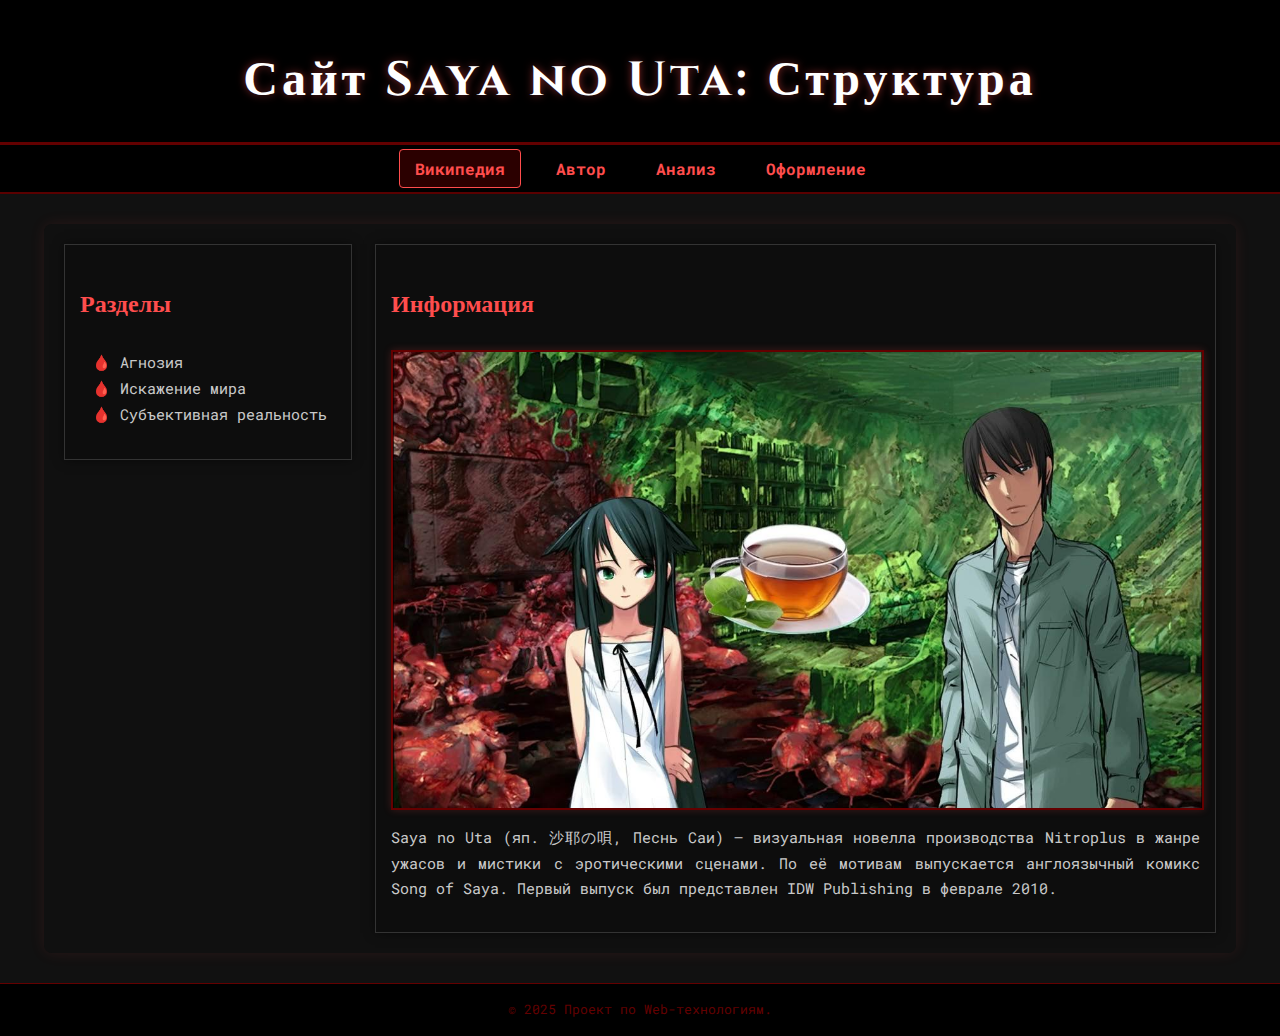
<file: index.html>
<!DOCTYPE html>
<html lang="ru">
<head>
    <meta charset="UTF-8">
    <meta name="viewport" content="width=device-width, initial-scale=1.0">
    <title>Task 1 </title>
    <link rel="stylesheet" href="styles.css">
</head>
<body>

    <header class="page-header">
        <h1>Сайт Saya no Uta: Структура</h1>
    </header>

    <div class="navbar">
        <a href="/" class="active">Википедия</a>
        <a href="task2.html">Автор</a>
        <a href="task3.html">Анализ</a>
        <a href="#footer-link">Оформление</a>
    </div>

    <div class="container-main">

        <div class="sidebar">
            <h2>Разделы</h2>
            <ul>
                <li><a href="#">Агнозия</a></li>
                <li><a href="#">Искажение мира</a></li>
                <li><a href="#">Субъективная реальность</a></li>
            </ul>
        </div>

        <div class="main-content-task1">
            <h2>Информация</h2>
            <img src="maxresdefault.jpg" alt="Схема макета с float" class="layout-image">
            <p>
                Saya no Uta (яп. 沙耶の唄, Песнь Саи) — визуальная новелла производства Nitroplus в жанре ужасов и мистики с эротическими сценами. 
                По её мотивам выпускается англоязычный комикс Song of Saya. Первый выпуск был представлен IDW Publishing в феврале 2010.
            </p>
        </div>

        <div class="clearfix"></div> 

    </div>

    <footer class="footer" id="footer-link">
        © 2025 Проект по Web-технологиям.
    </footer>

</body>
</html>
</file>
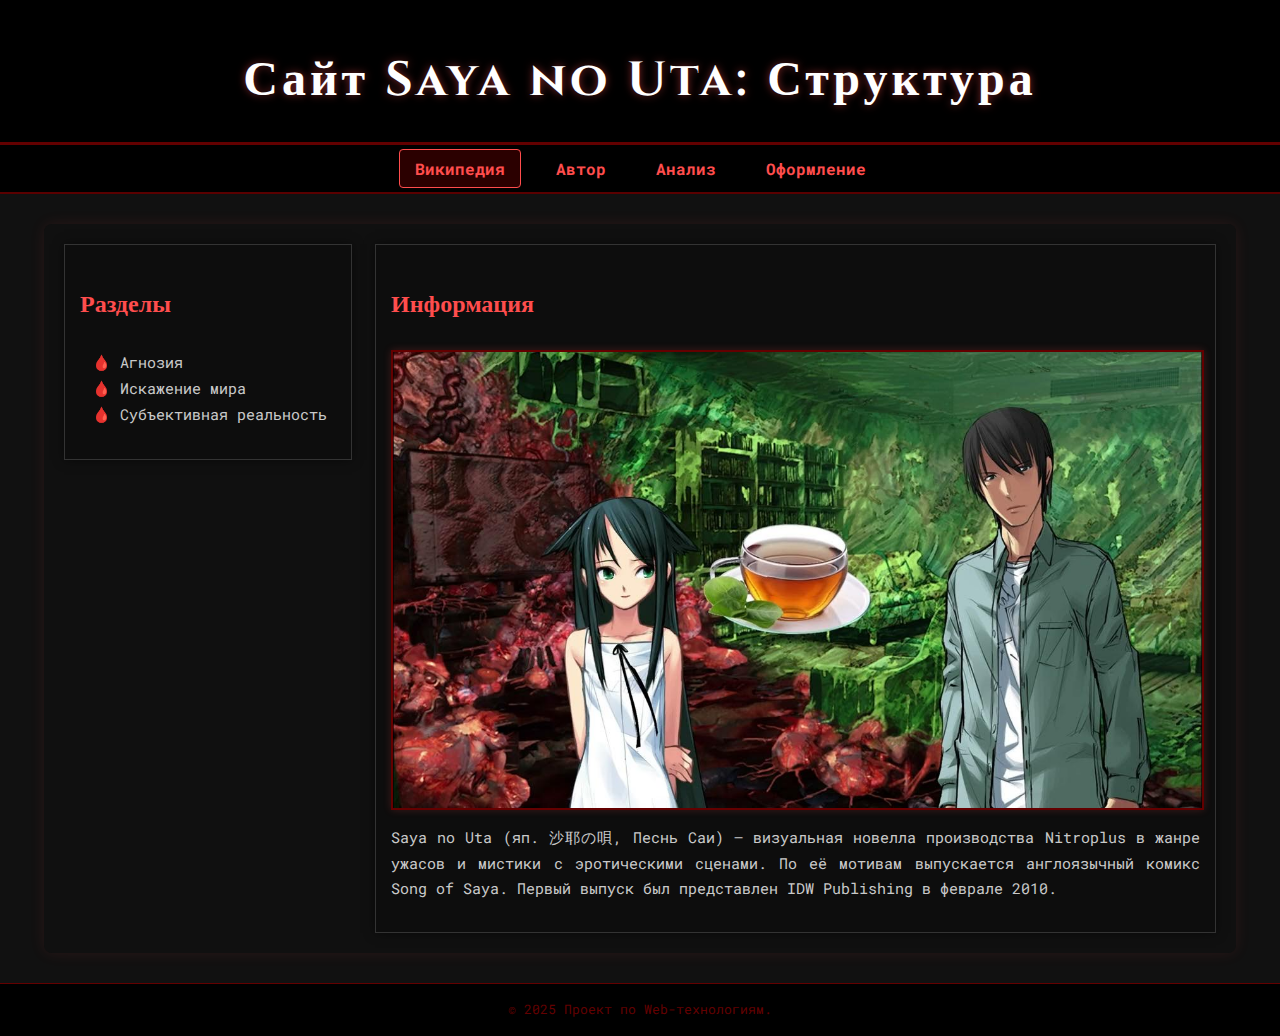
<file: task1.html>
<!DOCTYPE html>
<html lang="ru">
<head>
    <meta charset="UTF-8">
    <meta name="viewport" content="width=device-width, initial-scale=1.0">
    <title>Task 1 </title>
    <link rel="stylesheet" href="styles.css">
</head>
<body>

    <header class="page-header">
        <h1>Сайт Saya no Uta: Структура</h1>
    </header>

    <div class="navbar">
        <a href="task1.html" class="active">Википедия</a>
        <a href="task2.html">Автор</a>
        <a href="task3.html">Анализ</a>
        <a href="#footer-link">Оформление</a>
    </div>

    <div class="container-main">

        <div class="sidebar">
            <h2>Разделы</h2>
            <ul>
                <li><a href="#">Агнозия</a></li>
                <li><a href="#">Искажение мира</a></li>
                <li><a href="#">Субъективная реальность</a></li>
            </ul>
        </div>

        <div class="main-content-task1">
            <h2>Информация</h2>
            <img src="maxresdefault.jpg" alt="Схема макета с float" class="layout-image">
            <p>
                Saya no Uta (яп. 沙耶の唄, Песнь Саи) — визуальная новелла производства Nitroplus в жанре ужасов и мистики с эротическими сценами. 
                По её мотивам выпускается англоязычный комикс Song of Saya. Первый выпуск был представлен IDW Publishing в феврале 2010.
            </p>
        </div>

        <div class="clearfix"></div> 

    </div>

    <footer class="footer" id="footer-link">
        © 2025 Проект по Web-технологиям.
    </footer>

</body>
</html>
</file>
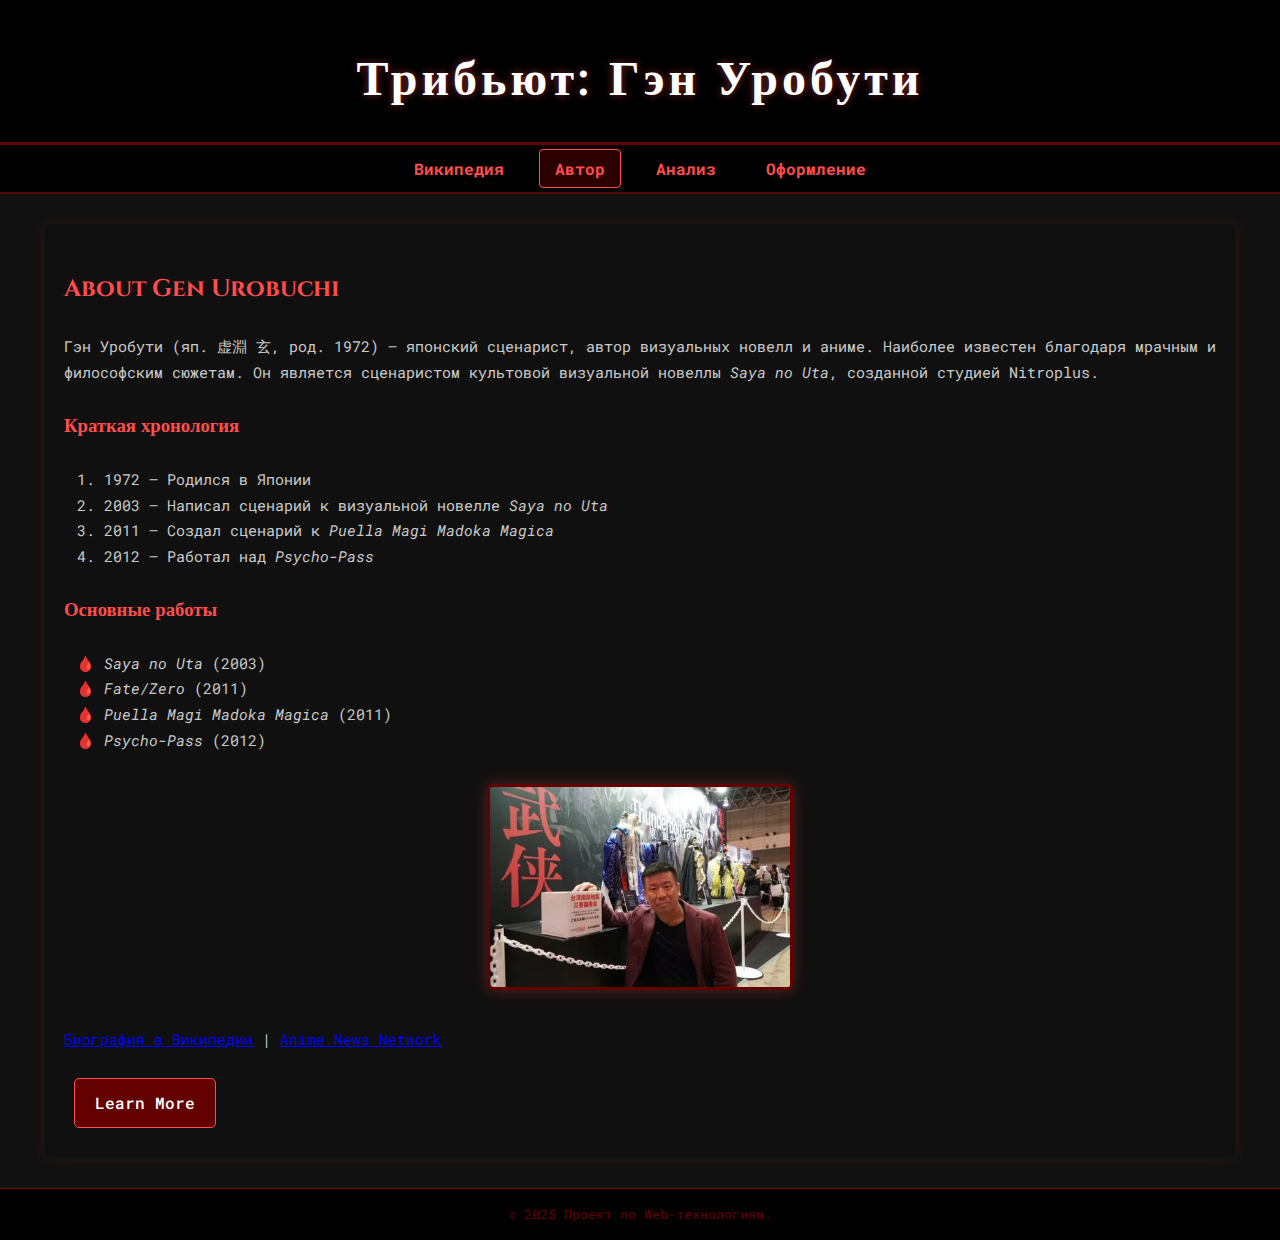
<file: task2.html>
<!DOCTYPE html>
<html lang="ru">
<head>
    <meta charset="UTF-8">
    <meta name="viewport" content="width=device-width, initial-scale=1.0">
    <title>Task 2 </title>
    <link rel="stylesheet" href="styles.css">
</head>
<body>

    <header class="page-header">
        <h1>Трибьют: Гэн Уробути</h1>
    </header>

    <div class="navbar">
        <a href="/">Википедия</a>
        <a href="task2.html" class="active">Автор</a>
        <a href="task3.html">Анализ</a>
        <a href="#footer-link">Оформление</a>
    </div>

    <div class="container-main">
        <h2>About Gen Urobuchi</h2>
        <p>
            Гэн Уробути (яп. 虚淵 玄, род. 1972) — японский сценарист, автор визуальных новелл и аниме. 
            Наиболее известен благодаря мрачным и философским сюжетам. 
            Он является сценаристом культовой визуальной новеллы <em>Saya no Uta</em>, созданной студией Nitroplus.
        </p>

        <h3>Краткая хронология</h3>
        <ol>
            <li>1972 — Родился в Японии</li>
            <li>2003 — Написал сценарий к визуальной новелле <em>Saya no Uta</em></li>
            <li>2011 — Создал сценарий к <em>Puella Magi Madoka Magica</em></li>
            <li>2012 — Работал над <em>Psycho-Pass</em></li>
        </ol>

        <h3>Основные работы</h3>
        <ul>
            <li><em>Saya no Uta</em> (2003)</li>
            <li><em>Fate/Zero</em> (2011)</li>
            <li><em>Puella Magi Madoka Magica</em> (2011)</li>
            <li><em>Psycho-Pass</em> (2012)</li>
        </ul>

        <div class="tribute-image">
            <img src="urobuchigen.webp" alt="Гэн Уробути — автор Saya no Uta">
        </div>

        <p>
            <a href="https://ru.wikipedia.org/wiki/%D0%93%D1%8D%D0%BD_%D0%A3%D1%80%D0%BE%D0%B1%D1%83%D1%87%D0%B8" target="_blank" class="link">Биография в Википедии</a> |
            <a href="https://www.animenewsnetwork.com/encyclopedia/people.php?id=57899" target="_blank" class="link">Anime News Network</a>
        </p>

        <a href="https://ru.wikipedia.org/wiki/%D0%93%D1%8D%D0%BD_%D0%A3%D1%80%D0%BE%D0%B1%D1%83%D1%87%D0%B8" target="_blank" class="btn">Learn More</a>
    </div>

    <footer class="footer" id="footer-link">
        © 2025 Проект по Web-технологиям.
    </footer>

</body>
</html>
</file>
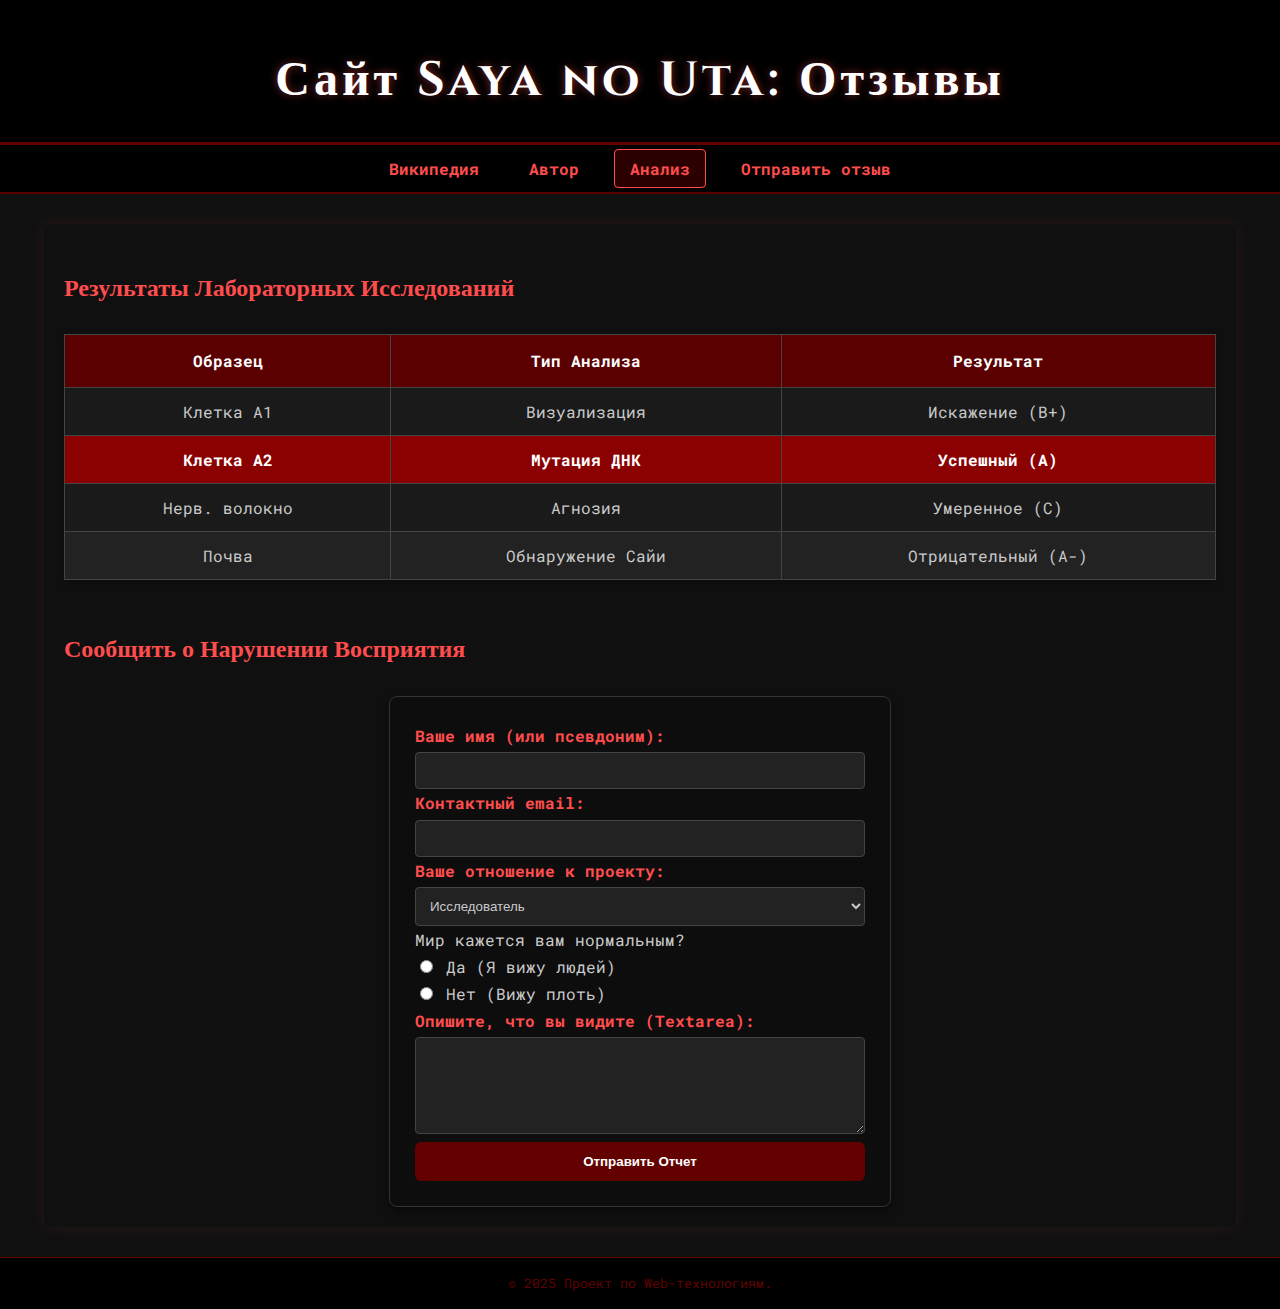
<file: task3.html>
<!DOCTYPE html>
<html lang="ru">
<head>
    <meta charset="UTF-8">
    <meta name="viewport" content="width=device-width, initial-scale=1.0">
    <title>Task 3</title>
    <link rel="stylesheet" href="styles.css">
</head>
<body>

    <header class="page-header">
        <h1>Сайт Saya no Uta: Отзывы</h1>
    </header>

    <div class="navbar">
        <a href="/">Википедия</a>
        <a href="task2.html">Автор</a>
        <a href="task3.html" class="active">Анализ</a>
        <a href="#form-container">Отправить отзыв</a>
    </div>

    <div class="container-main">

        <h2 id="table-heading">Результаты Лабораторных Исследований</h2>

        <table>
            <thead>
                <tr>
                    <th>Образец</th>
                    <th>Тип Анализа</th>
                    <th>Результат</th>
                </tr>
            </thead>
            <tbody>
                <tr>
                    <td>Клетка А1</td>
                    <td>Визуализация</td>
                    <td>Искажение (B+)</td>
                </tr>
                <tr class="highlight-row">
                    <td>Клетка А2</td>
                    <td>Мутация ДНК</td>
                    <td>Успешный (A)</td>
                </tr>
                <tr>
                    <td>Нерв. волокно</td>
                    <td>Агнозия</td>
                    <td>Умеренное (C)</td>
                </tr>
                <tr>
                    <td>Почва </td>
                    <td>Обнаружение Сайи</td>
                    <td>Отрицательный (A-)</td>
                </tr>
            </tbody>
        </table>

        <h2 id="form-heading">Сообщить о Нарушении Восприятия</h2>

        <form id="form-container">
            <div class="form-group">
                <label for="name">Ваше имя (или псевдоним):</label>
                <input type="text" id="name" name="name" required class="input-field">
            </div>

            <div class="form-group">
                <label for="email">Контактный email:</label>
                <input type="email" id="email" name="email" required class="input-field">
            </div>

            <div class="form-group">
                <label for="role">Ваше отношение к проекту:</label>
                <select id="role" name="role" class="input-field">
                    <option value="student">Исследователь</option>
                    <option value="teacher">Пациент</option>
                    <option value="other">Свидетель</option>
                </select>
            </div>

            <div class="form-group radio-group">
                <label>Мир кажется вам нормальным?</label>
                <div>
                    <input type="radio" id="radio-yes" name="satisfaction" value="yes" required>
                    <label for="radio-yes">Да (Я вижу людей)</label>
                </div>
                <div>
                    <input type="radio" id="radio-no" name="satisfaction" value="no">
                    <label for="radio-no">Нет (Вижу плоть)</label>
                </div>
            </div>

            <div class="form-group">
                <label for="comments">Опишите, что вы видите (Textarea):</label>
                <textarea id="comments" name="comments" rows="5" class="input-field"></textarea>
            </div>

            <button type="submit" class="submit-btn">Отправить Отчет</button>
        </form>

    </div>

    <footer class="footer" id="footer-link">
        © 2025 Проект по Web-технологиям.
    </footer>

</body>
</html>
</file>
<file: styles.css>
/* Шрифты для мрачной/готической атмосферы */
@import url('https://fonts.googleapis.com/css2?family=Cinzel:wght@400;700&family=Roboto+Mono:wght@300;500&display=swap');

/* Общие стили Body (Page Background) */
body {
    font-family: 'Roboto Mono', monospace; /* Font 1 */
    margin: 0;
    color: #c9c9c9; /* Светлый текст на темном фоне */
    line-height: 1.7;
    background-color: #111111; 
    
}

/* Общий Header Стиль */
.page-header {
    background-color: #000000; 
    color: #ffffff;
    padding: 40px 0 20px;
    text-align: center;
    border-bottom: 3px solid #630000; /* Темно-красный */
}

.page-header h1 {
    font-family: 'Cinzel', serif; /* Font 2 */
    margin: 0;
    font-size: 3em;
    letter-spacing: 4px;
    text-shadow: 0 0 8px rgba(255, 77, 77, 0.5); 
}

/* Общий Navigation Bar */
.navbar {
    background-color: #000000;
    padding: 10px;
    text-align: center;
    border-bottom: 2px solid #5a0000; 
}

.navbar a {
    color: #ff4d4d; /* Красные ссылки */
    text-decoration: none;
    padding: 8px 15px;
    margin: 0 5px;
    border-radius: 4px;
    transition: background-color 0.3s;
    font-weight: bold;
}

.navbar a:hover, .navbar a.active {
    background-color: #2b0000; 
    border: 1px solid #ff4d4d;
}

/* Общий Footer Стиль */
.footer {
    background-color: #000000;
    color: #630000;
    text-align: center;
    padding: 15px 0;
    clear: both; 
    border-top: 1px solid #630000;
    font-size: 0.8em;
}

/* Общий Контейнер Контента */
.container-main {
    max-width: 90%;
    margin: 30px auto;
    padding: 20px;
    background-color: rgba(17, 17, 17, 0.9);
    border-radius: 8px;
    box-shadow: 0 0 15px rgba(255, 77, 77, 0.1); 
}

/* Общие стили для заголовков (для всех страниц) */
h2, h3 {
    font-family: 'Cinzel', serif;
    color: #ff4d4d;
    margin-top: 25px;
    padding-bottom: 5px;
}

p, li {
    font-size: 0.95em;
    text-align: justify;
}

/* ------------------------------------------------ */
/* СТИЛИЗАЦИЯ ЗАДАЧИ 1 (Макет) - ИСПОЛЬЗУЕТСЯ НА task1.html */
/* ------------------------------------------------ */
.sidebar {
    width: 25%;
    background-color: #0d0d0d;
    padding: 15px;
    box-sizing: border-box; 
    float: left; 
    border: 1px solid #333;
    box-shadow: 0 0 10px rgba(0, 0, 0, 0.5);
}

.sidebar a {
    color: #c9c9c9;
    text-decoration: none;
}

.sidebar a:hover {
    color: #ff4d4d;
}

.main-content-task1 {
    width: 73%; 
    background-color: #0d0d0d;
    padding: 15px;
    box-sizing: border-box;
    float: right; 
    margin-left: 2%; 
    border: 1px solid #333;
    box-shadow: 0 0 10px rgba(0, 0, 0, 0.5);
}

.clearfix::after {
    content: "";
    display: table;
    clear: both;
}

/* ------------------------------------------------ */
/* СТИЛИЗАЦИЯ ЗАДАЧИ 2 (Tribute) - ИСПОЛЬЗУЕТСЯ НА index.html */
/* ------------------------------------------------ */

.tribute-image {
    text-align: center;
    margin: 30px 0;
}

.tribute-image img {
    max-width: 100%;
    width: 300px; 
    border-radius: 5px; 
    border: 3px solid #630000;
    box-shadow: 0 0 15px rgba(255, 77, 77, 0.3); 
}

ul {
    list-style-type: '🩸 '; /* Change list-style-type */
}

/* Button Styling (Learn more) */
.btn {
    display: inline-block;
    background-color: #630000; 
    color: #ffffff; 
    text-decoration: none;
    padding: 10px 20px; 
    border-radius: 5px; 
    font-weight: 500;
    transition: background-color 0.3s;
    border: 1px solid #ff4d4d;
    margin: 10px;
}

.btn:hover {
    background-color: #ff4d4d; 
    box-shadow: 0 0 10px #ff4d4d;
    color: #111111;
}

.link:hover {
    color: #ff4d4d;
}

/* ------------------------------------------------ */
/* СТИЛИЗАЦИЯ ЗАДАЧИ 3 (Таблица и Форма) - ИСПОЛЬЗУЕТСЯ НА task3.html */
/* ------------------------------------------------ */

/* Table Styling */
table {
    width: 100%;
    border-collapse: collapse; 
    margin-bottom: 50px;
    box-shadow: 0 2px 8px rgba(0, 0, 0, 0.3);
    color: #c9c9c9;
}

thead th {
    background-color: #5a0000; /* Header Background Color */
    color: white;
    padding: 12px;
}

th, td {
    border: 1px solid #444; /* Borders for all cells */
    padding: 10px; 
    text-align: center; 
}

tbody tr {
    background-color: #1a1a1a;
}
/* Alternate Row Colors using nth-child */
tbody tr:nth-child(even) {
    background-color: #222; 
}

/* Highlight Row using a Class */
.highlight-row {
    background-color: #8b0000 !important; /* Темно-красный фон для выделения */
    font-weight: bold;
    color: white;
}

/* Form Container Styling (ID Selector) */
#form-container {
    width: 450px; /* Fixed width */
    margin: 0 auto; /* Center the form */
    padding: 25px; 
    background-color: #0d0d0d;
    border: 1px solid #333;
    border-radius: 8px; 
    box-shadow: 0 4px 10px rgba(0, 0, 0, 0.5);
}

label {
    font-weight: bold; 
    color: #ff4d4d; /* Красные метки */
}

.input-field {
    width: 100%; 
    padding: 10px;
    border: 1px solid #444;
    border-radius: 4px;
    box-sizing: border-box; 
    margin-top: 3px;
    background-color: #222; /* Темные поля ввода */
    color: #c9c9c9;
}

.submit-btn {
    width: 100%;
    background-color: #630000; 
    color: white;
    padding: 12px;
    border: none;
    border-radius: 6px; 
    cursor: pointer;
    font-weight: bold;
    transition: background-color 0.3s;
}

.submit-btn:hover {
    background-color: #8b0000; /* Hover effect */
}

/* Radio button styles */
.radio-group label {
    font-weight: normal;
    display: inline;
    margin-right: 15px;
    color: #c9c9c9;
}
/* Добавьте в конец файла styles.css */

/* Стилизация изображения в разделе макета */
.layout-image {
    max-width: 100%; /* Гарантирует, что изображение не будет шире своего контейнера */
    height: auto;
    display: block; /* Делает его блочным элементом для центрирования */
    margin: 15px auto; /* Центрирует изображение по горизонтали */
    border: 2px solid #630000; /* Темно-красная рамка */
    box-shadow: 0 0 8px rgba(255, 77, 77, 0.2); /* Небольшое свечение */
}
</file>
